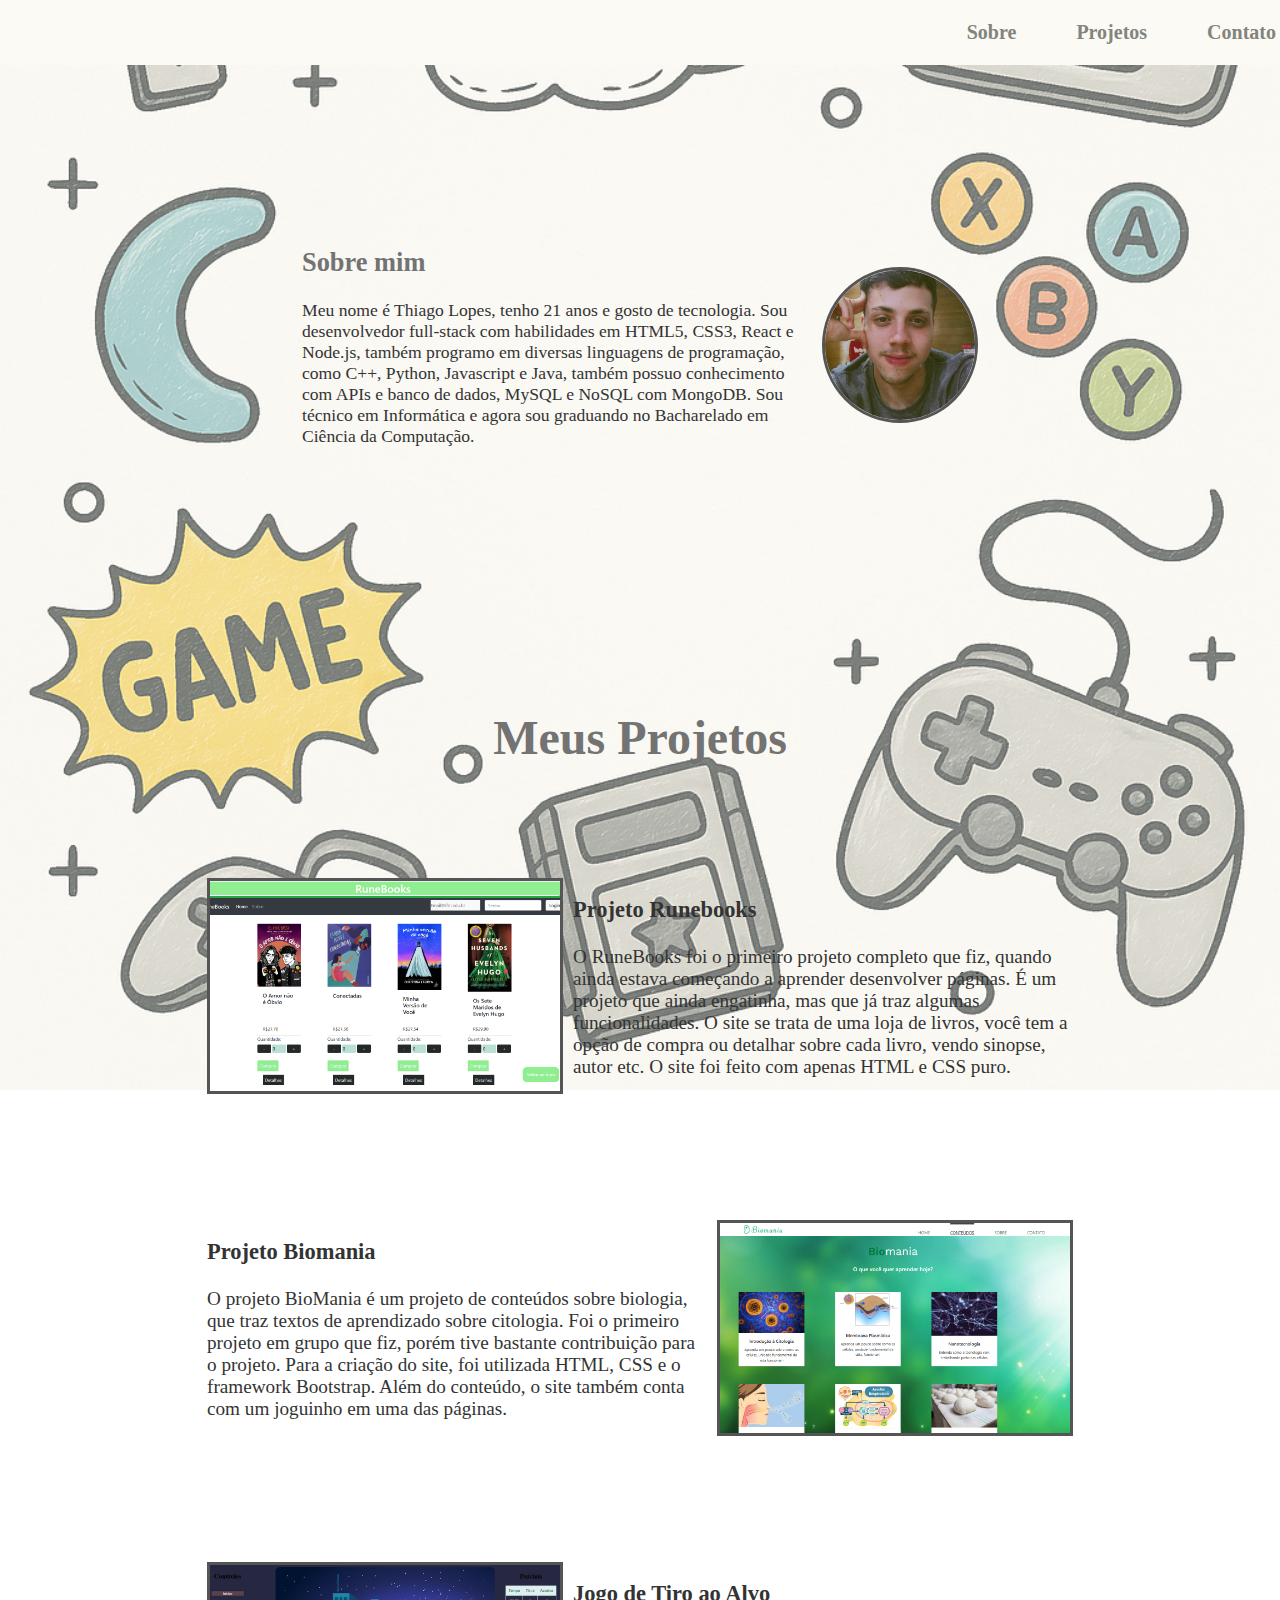
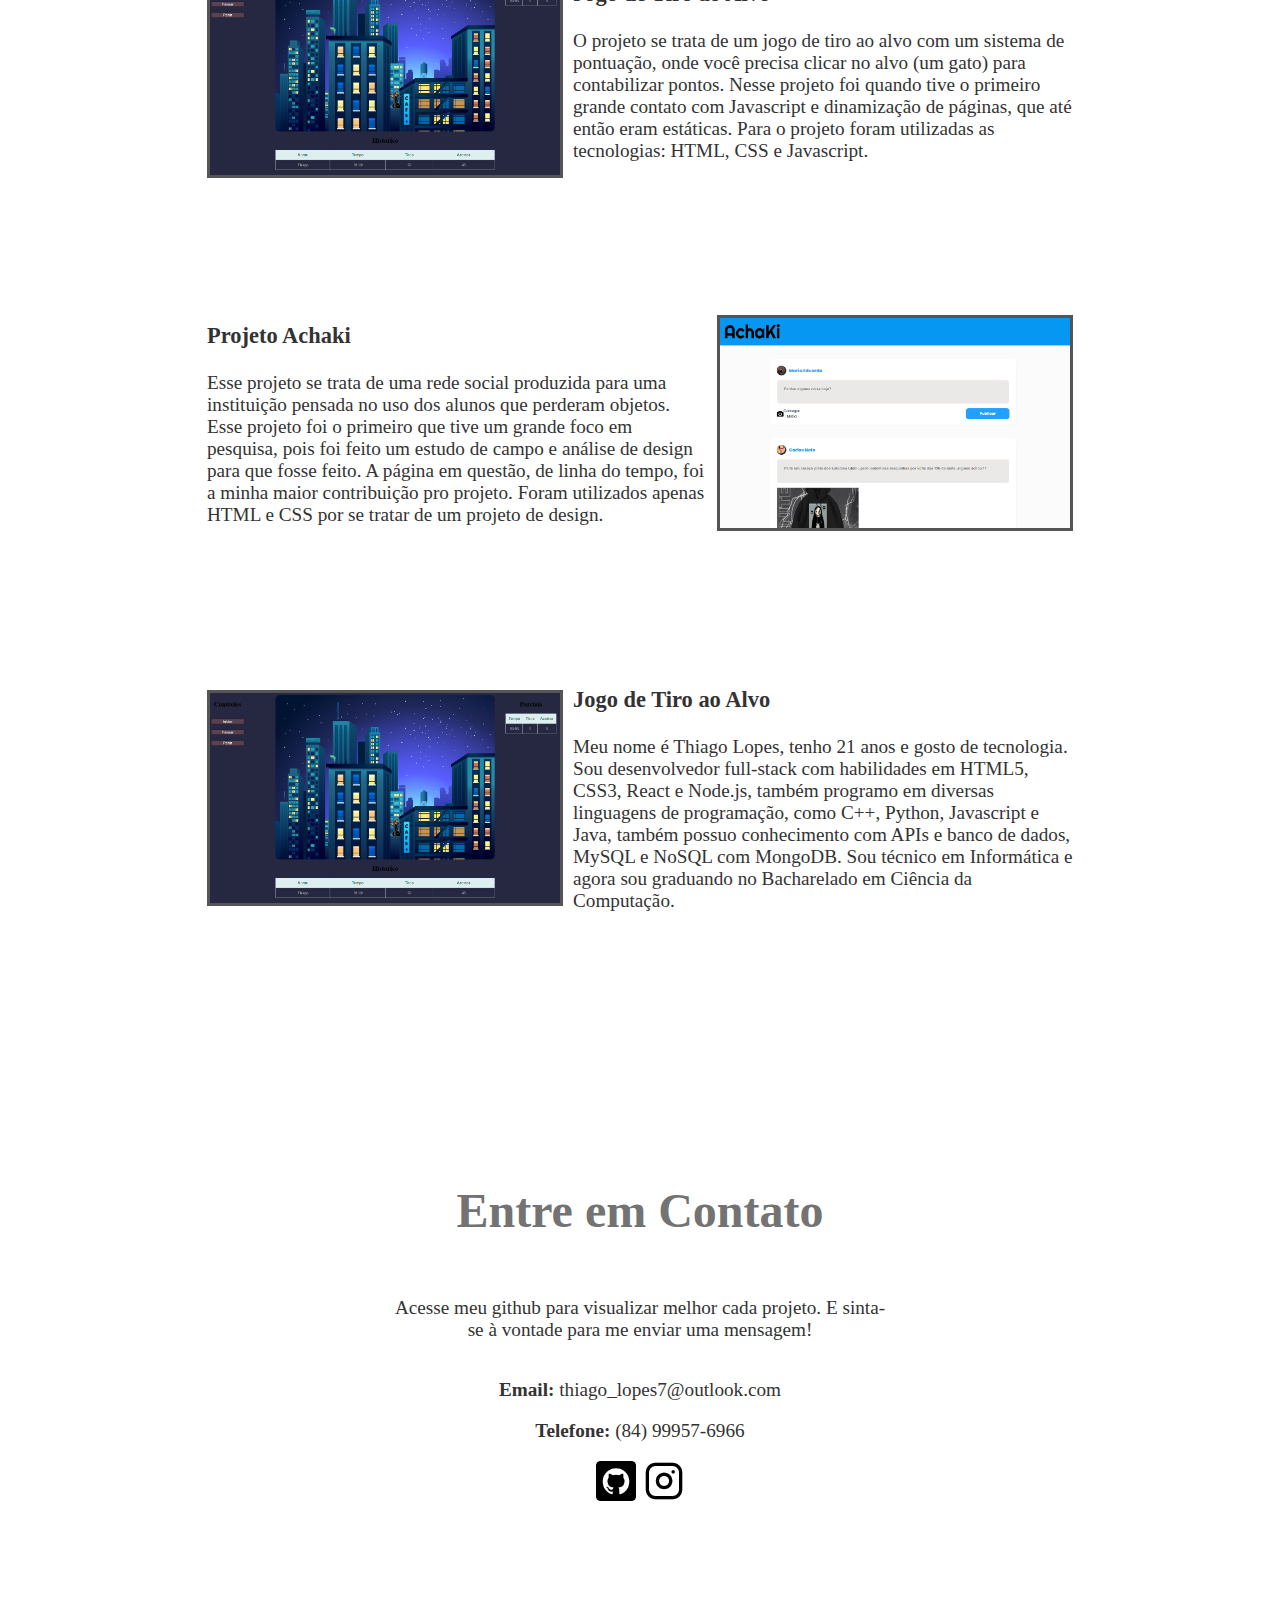
<file: index.htm>
<!DOCTYPE html>
<html lang="en">
  <head>
    <meta charset="UTF-8" />
    <meta name="viewport" content="width=device-width, initial-scale=1.0" />
    <link rel="stylesheet" href="style.css" />
    <title>Portfólio</title>
  </head>
  <body>
    <header>
      <div class="navbar">
        <a href="#sobre">Sobre</a>
        <a href="#projetos">Projetos</a>
        <a href="#contato">Contato</a>
      </div>

      <!-- Seções da página -->
      <section id="sobre">
        <div class="container">
          <div class="texto">
            <h2>Sobre mim</h2>
            <p>
              Meu nome é Thiago Lopes, tenho 21 anos e gosto de tecnologia. Sou
              desenvolvedor full-stack com habilidades em HTML5, CSS3, React e
              Node.js, também programo em diversas linguagens de programação,
              como C++, Python, Javascript e Java, também possuo conhecimento
              com APIs e banco de dados, MySQL e NoSQL com MongoDB. Sou técnico
              em Informática e agora sou graduando no Bacharelado em Ciência da
              Computação.
            </p>
          </div>
          <img class="imagem" src="Thiago.jpg" alt="Foto minha" />
        </div>
      </section>

      <section id="projetos">
        <h2>Meus Projetos</h2>
        <div class="container reverse">
          <img class="imagem" src="runebooks.png" alt="Projeto Achaki" />
          <div class="texto">
            <h3>Projeto Runebooks</h3>
            <p>
              O RuneBooks foi o primeiro projeto completo que fiz, quando ainda
              estava começando a aprender desenvolver páginas. É um projeto que
              ainda engatinha, mas que já traz algumas funcionalidades. O site
              se trata de uma loja de livros, você tem a opção de compra ou
              detalhar sobre cada livro, vendo sinopse, autor etc. O site foi
              feito com apenas HTML e CSS puro.
            </p>
          </div>
        </div>
        <div class="container">
          <div class="texto">
            <h3>Projeto Biomania</h3>
            <p>
              O projeto BioMania é um projeto de conteúdos sobre biologia, que
              traz textos de aprendizado sobre citologia. Foi o primeiro projeto
              em grupo que fiz, porém tive bastante contribuição para o projeto.
              Para a criação do site, foi utilizada HTML, CSS e o framework
              Bootstrap. Além do conteúdo, o site também conta com um joguinho
              em uma das páginas.
            </p>
          </div>
          <img class="imagem" src="biomania.png" alt="Projeto Achaki" />
        </div>

        <div class="container reverse">
          <img class="imagem" src="tiroaoalvo.png" alt="Jogo de Tiro ao Alvo" />
          <div class="texto">
            <h3>Jogo de Tiro ao Alvo</h3>
            <p>
              O projeto se trata de um jogo de tiro ao alvo com um sistema de
              pontuação, onde você precisa clicar no alvo (um gato) para
              contabilizar pontos. Nesse projeto foi quando tive o primeiro
              grande contato com Javascript e dinamização de páginas, que até
              então eram estáticas. Para o projeto foram utilizadas as
              tecnologias: HTML, CSS e Javascript.
            </p>
          </div>
        </div>

        <div class="container">
          <div class="texto">
            <h3>Projeto Achaki</h3>
            <p>
              Esse projeto se trata de uma rede social produzida para uma
              instituição pensada no uso dos alunos que perderam objetos. Esse
              projeto foi o primeiro que tive um grande foco em pesquisa, pois
              foi feito um estudo de campo e análise de design para que fosse
              feito. A página em questão, de linha do tempo, foi a minha maior
              contribuição pro projeto. Foram utilizados apenas HTML e CSS por
              se tratar de um projeto de design.
            </p>
          </div>
          <img class="imagem" src="achaki.png" alt="Projeto Achaki" />
        </div>

        <div class="container reverse">
          <img class="imagem" src="tiroaoalvo.png" alt="Jogo de Tiro ao Alvo" />
          <div class="texto">
            <h3>Jogo de Tiro ao Alvo</h3>
            <p>
              Meu nome é Thiago Lopes, tenho 21 anos e gosto de tecnologia. Sou
              desenvolvedor full-stack com habilidades em HTML5, CSS3, React e
              Node.js, também programo em diversas linguagens de programação,
              como C++, Python, Javascript e Java, também possuo conhecimento
              com APIs e banco de dados, MySQL e NoSQL com MongoDB. Sou técnico
              em Informática e agora sou graduando no Bacharelado em Ciência da
              Computação.
            </p>
          </div>
        </div>
      </section>

      <section id="contato">
        <h2>Entre em Contato</h2>
        <p>Acesse meu github para visualizar melhor cada projeto. E sinta-se à vontade para me enviar uma mensagem!</p>

        <div class="contato-container">
          <div class="contato-info">
            <p><strong>Email:</strong> thiago_lopes7@outlook.com</p>
            <p><strong>Telefone:</strong> (84) 99957-6966</p>
            <div class="social-icons">
              <a href="https://github.com/LTeago" target="_blank"
                ><img src="github.png" class="icon" alt="Github"></img
              ></a>
              <a href="https://www.instagram.com/teago.lps"  target="_blank"
                ><img src="instagram.png" alt="Instagram de contato" class="icon"></a>
            </div>
          </div>
        </div>
      </section>
    </header>
  </body>
</html>
</file>
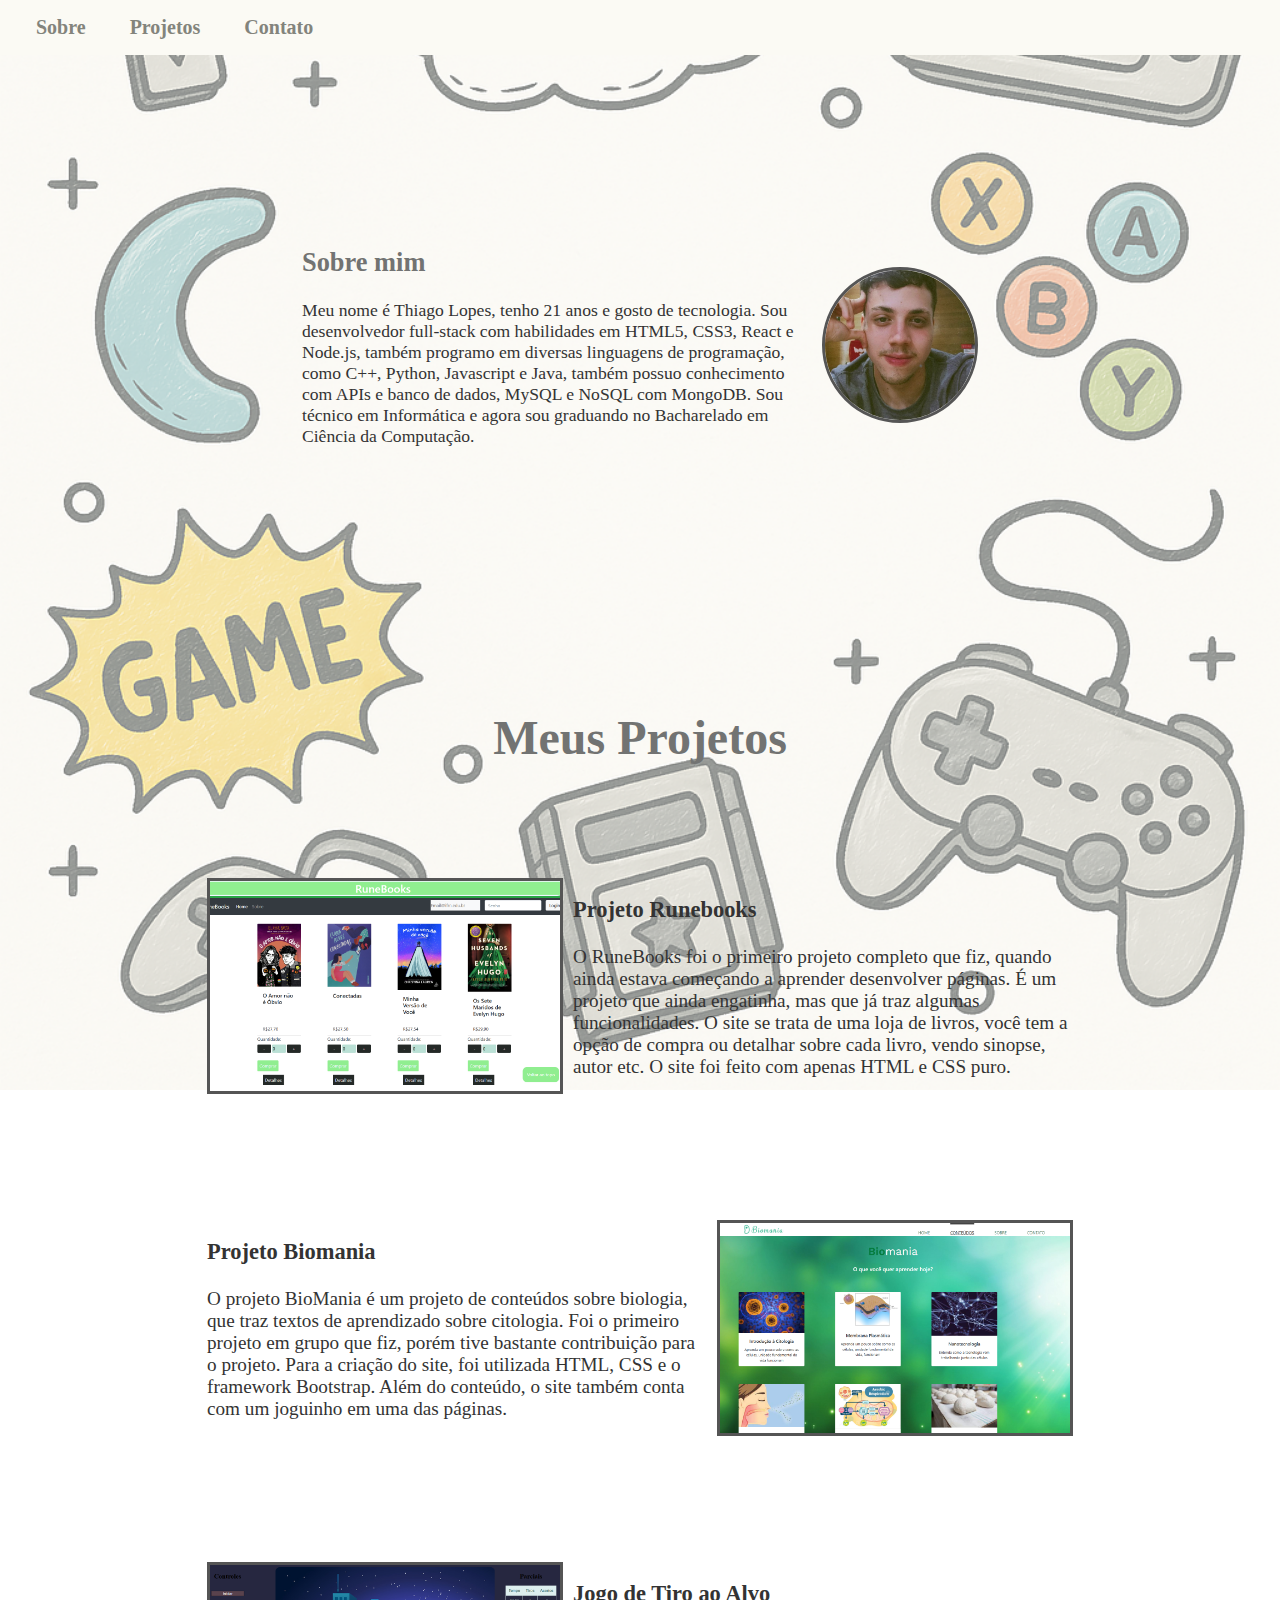
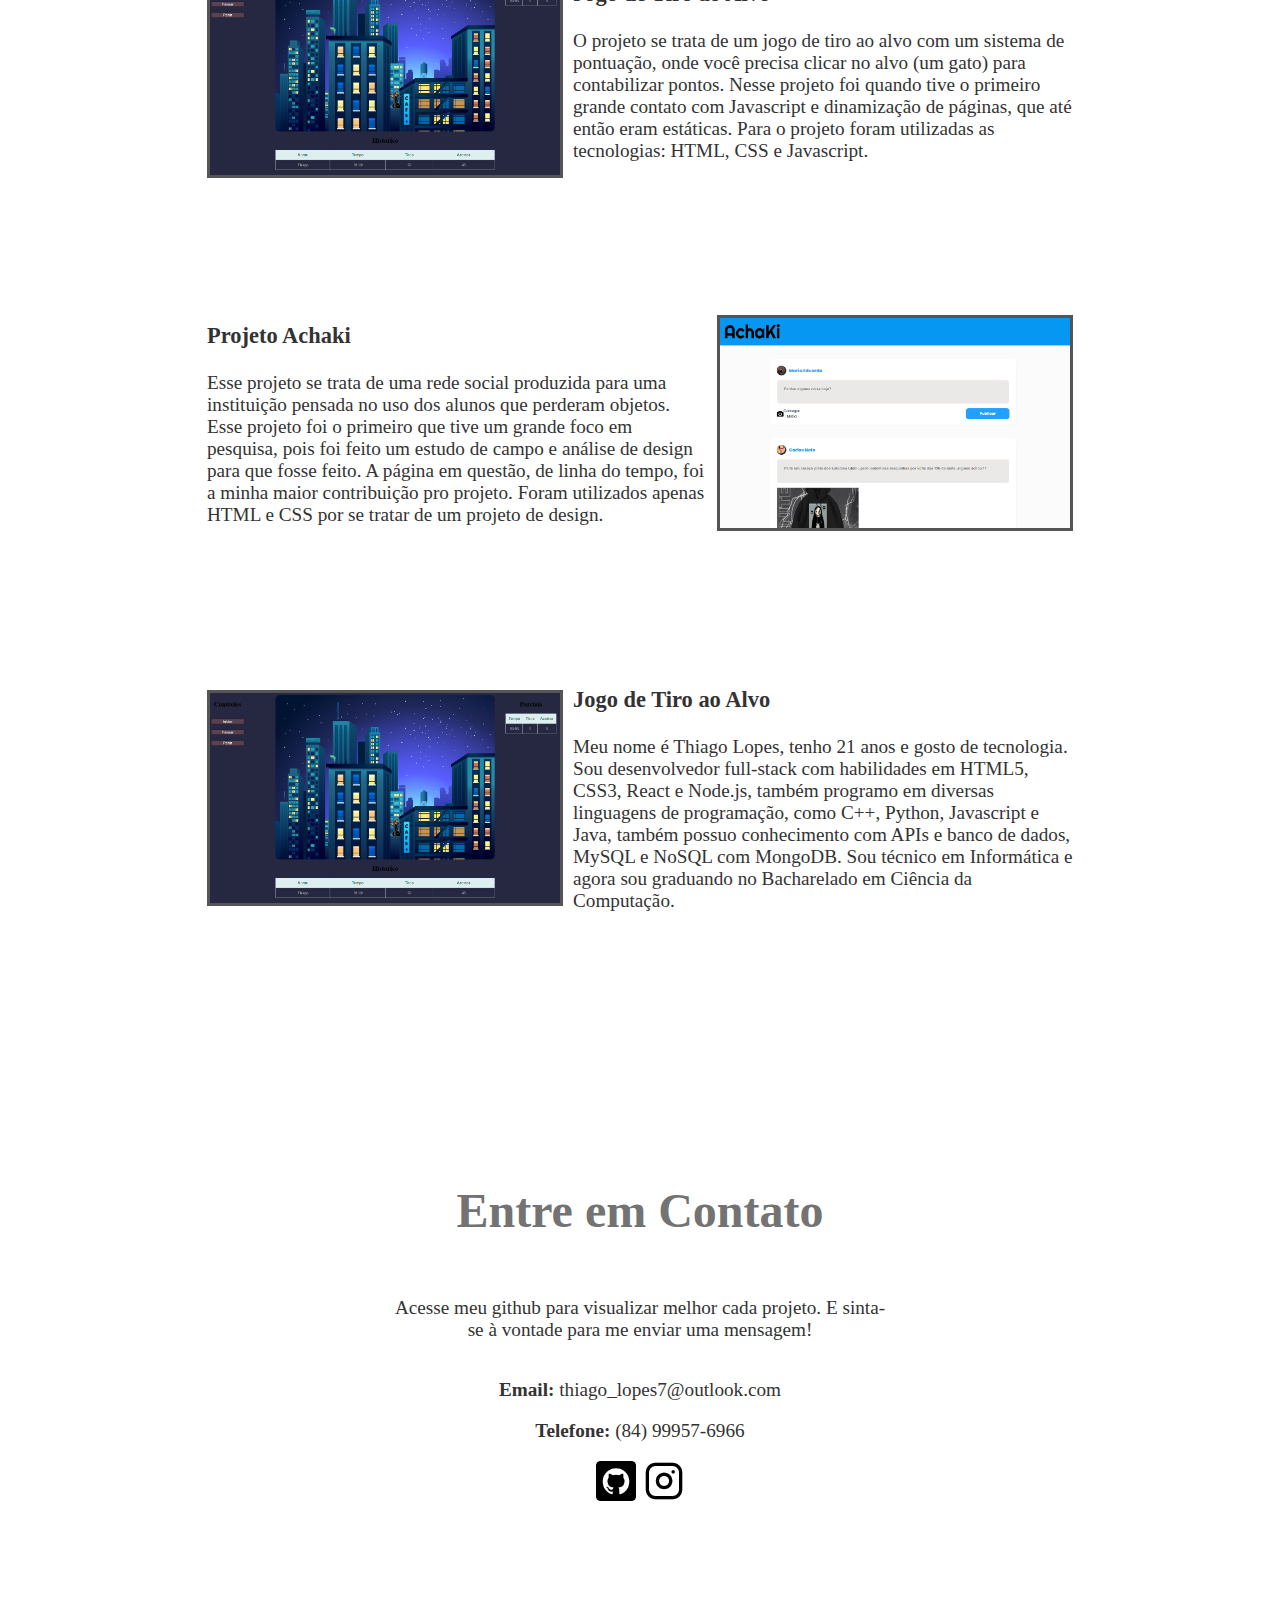
<file: src/index.htm>
<!DOCTYPE html>
<html lang="en">
  <head>
    <meta charset="UTF-8" />
    <meta name="viewport" content="width=device-width, initial-scale=1.0" />
    <link rel="stylesheet" href="style.css" />
    <title>Portfólio</title>
  </head>
  <body>
    <header>
      <div class="navbar">
        <a href="#sobre">Sobre</a>
        <a href="#projetos">Projetos</a>
        <a href="#contato">Contato</a>
      </div>

      <!-- Seções da página -->
      <section id="sobre">
        <div class="container">
          <div class="texto">
            <h2>Sobre mim</h2>
            <p>
              Meu nome é Thiago Lopes, tenho 21 anos e gosto de tecnologia. Sou
              desenvolvedor full-stack com habilidades em HTML5, CSS3, React e
              Node.js, também programo em diversas linguagens de programação,
              como C++, Python, Javascript e Java, também possuo conhecimento
              com APIs e banco de dados, MySQL e NoSQL com MongoDB. Sou técnico
              em Informática e agora sou graduando no Bacharelado em Ciência da
              Computação.
            </p>
          </div>
          <img class="imagem" src="../imagens/Thiago.jpg" alt="Foto minha" />
        </div>
      </section>

      <section id="projetos">
        <h2>Meus Projetos</h2>
        <div class="container reverse">
          <img class="imagem" src="../imagens/runebooks.png" alt="Projeto Achaki" />
          <div class="texto">
            <h3>Projeto Runebooks</h3>
            <p>
              O RuneBooks foi o primeiro projeto completo que fiz, quando ainda
              estava começando a aprender desenvolver páginas. É um projeto que
              ainda engatinha, mas que já traz algumas funcionalidades. O site
              se trata de uma loja de livros, você tem a opção de compra ou
              detalhar sobre cada livro, vendo sinopse, autor etc. O site foi
              feito com apenas HTML e CSS puro.
            </p>
          </div>
        </div>
        <div class="container">
          <div class="texto">
            <h3>Projeto Biomania</h3>
            <p>
              O projeto BioMania é um projeto de conteúdos sobre biologia, que
              traz textos de aprendizado sobre citologia. Foi o primeiro projeto
              em grupo que fiz, porém tive bastante contribuição para o projeto.
              Para a criação do site, foi utilizada HTML, CSS e o framework
              Bootstrap. Além do conteúdo, o site também conta com um joguinho
              em uma das páginas.
            </p>
          </div>
          <img class="imagem" src="../imagens/biomania.png" alt="Projeto Achaki" />
        </div>

        <div class="container reverse">
          <img class="imagem" src="../imagens/tiroaoalvo.png" alt="Jogo de Tiro ao Alvo" />
          <div class="texto">
            <h3>Jogo de Tiro ao Alvo</h3>
            <p>
              O projeto se trata de um jogo de tiro ao alvo com um sistema de
              pontuação, onde você precisa clicar no alvo (um gato) para
              contabilizar pontos. Nesse projeto foi quando tive o primeiro
              grande contato com Javascript e dinamização de páginas, que até
              então eram estáticas. Para o projeto foram utilizadas as
              tecnologias: HTML, CSS e Javascript.
            </p>
          </div>
        </div>

        <div class="container">
          <div class="texto">
            <h3>Projeto Achaki</h3>
            <p>
              Esse projeto se trata de uma rede social produzida para uma
              instituição pensada no uso dos alunos que perderam objetos. Esse
              projeto foi o primeiro que tive um grande foco em pesquisa, pois
              foi feito um estudo de campo e análise de design para que fosse
              feito. A página em questão, de linha do tempo, foi a minha maior
              contribuição pro projeto. Foram utilizados apenas HTML e CSS por
              se tratar de um projeto de design.
            </p>
          </div>
          <img class="imagem" src="../imagens/achaki.png" alt="Projeto Achaki" />
        </div>

        <div class="container reverse">
          <img class="imagem" src="../imagens/tiroaoalvo.png" alt="Jogo de Tiro ao Alvo" />
          <div class="texto">
            <h3>Jogo de Tiro ao Alvo</h3>
            <p>
              Meu nome é Thiago Lopes, tenho 21 anos e gosto de tecnologia. Sou
              desenvolvedor full-stack com habilidades em HTML5, CSS3, React e
              Node.js, também programo em diversas linguagens de programação,
              como C++, Python, Javascript e Java, também possuo conhecimento
              com APIs e banco de dados, MySQL e NoSQL com MongoDB. Sou técnico
              em Informática e agora sou graduando no Bacharelado em Ciência da
              Computação.
            </p>
          </div>
        </div>
      </section>

      <section id="contato">
        <h2>Entre em Contato</h2>
        <p>Acesse meu github para visualizar melhor cada projeto. E sinta-se à vontade para me enviar uma mensagem!</p>

        <div class="contato-container">
          <div class="contato-info">
            <p><strong>Email:</strong> thiago_lopes7@outlook.com</p>
            <p><strong>Telefone:</strong> (84) 99957-6966</p>
            <div class="social-icons">
              <a href="https://github.com/LTeago" target="_blank"
                ><img src="../imagens/github.png" class="icon" alt="Github"></img
              ></a>
              <a href="https://www.instagram.com/teago.lps"  target="_blank"
                ><img src="../imagens/instagram.png" alt="Instagram de contato" class="icon"></a>
            </div>
          </div>
        </div>
      </section>
    </header>
  </body>
</html>
</file>
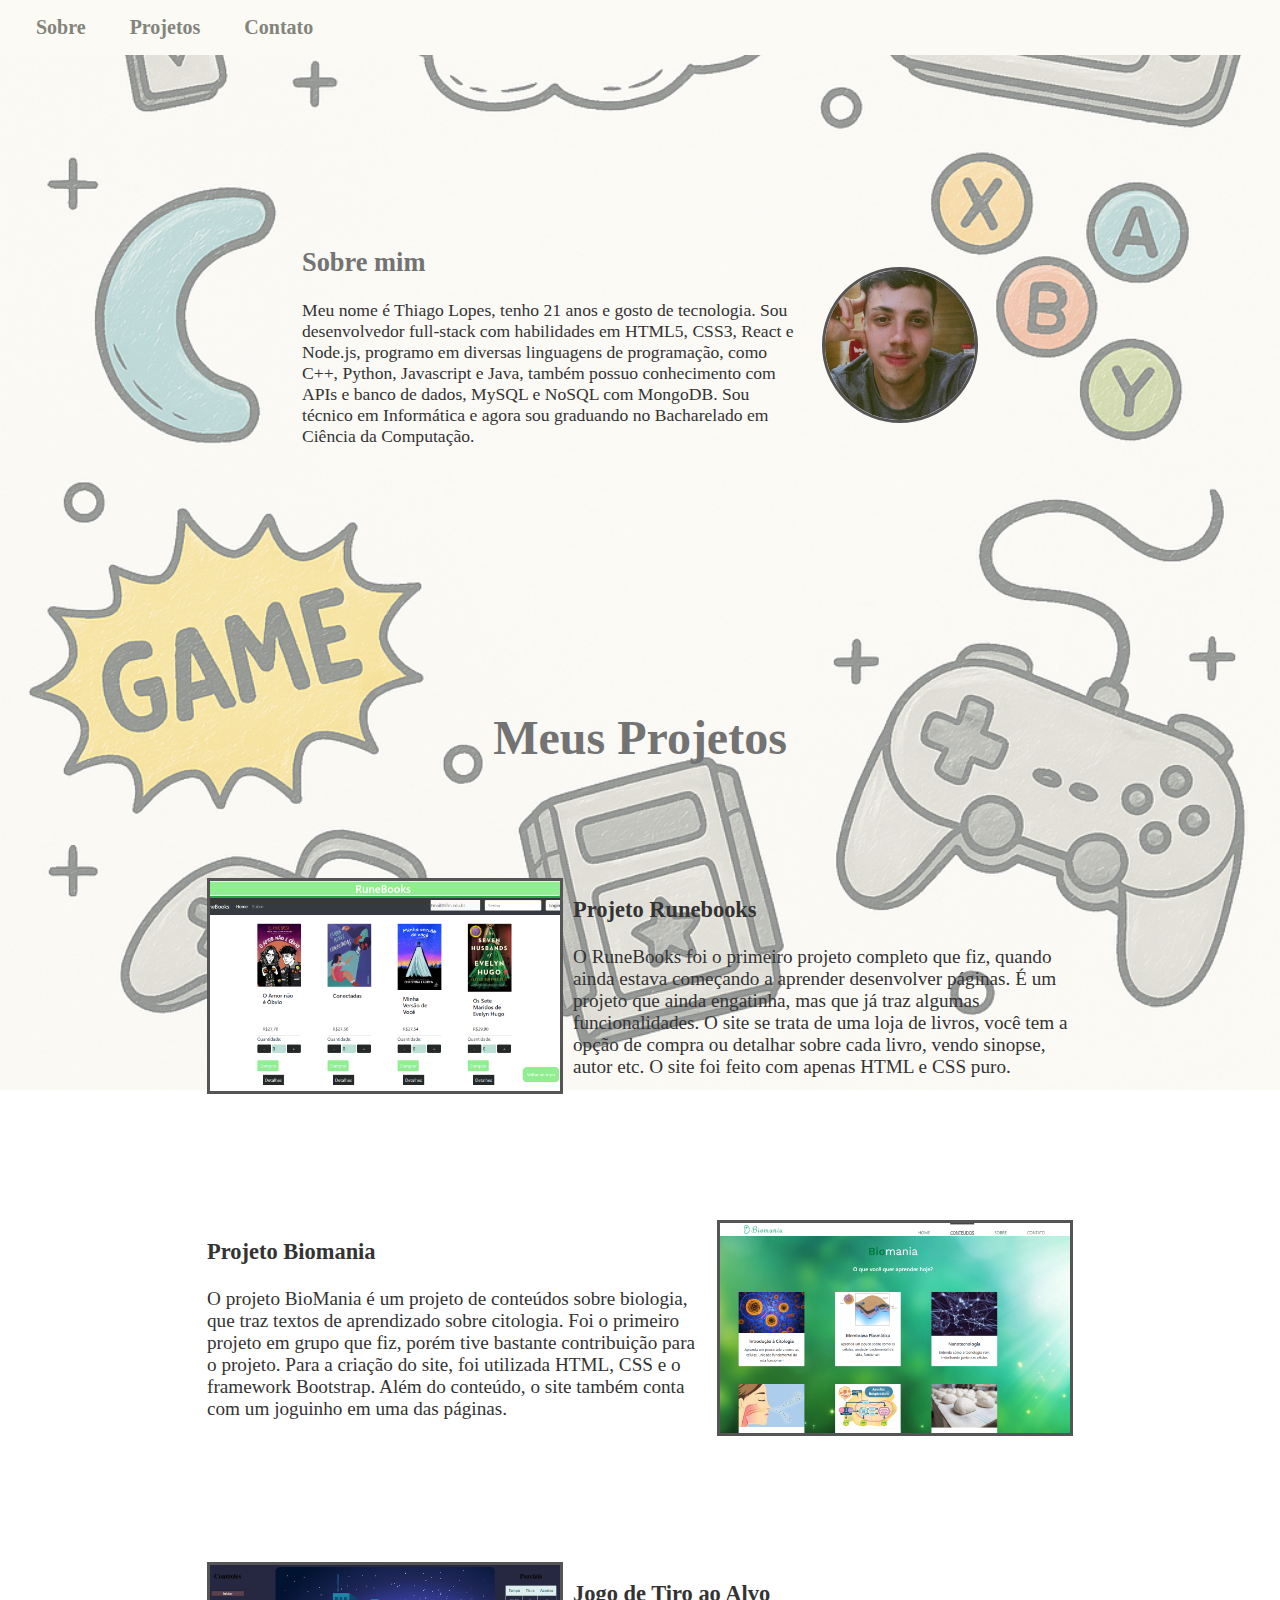
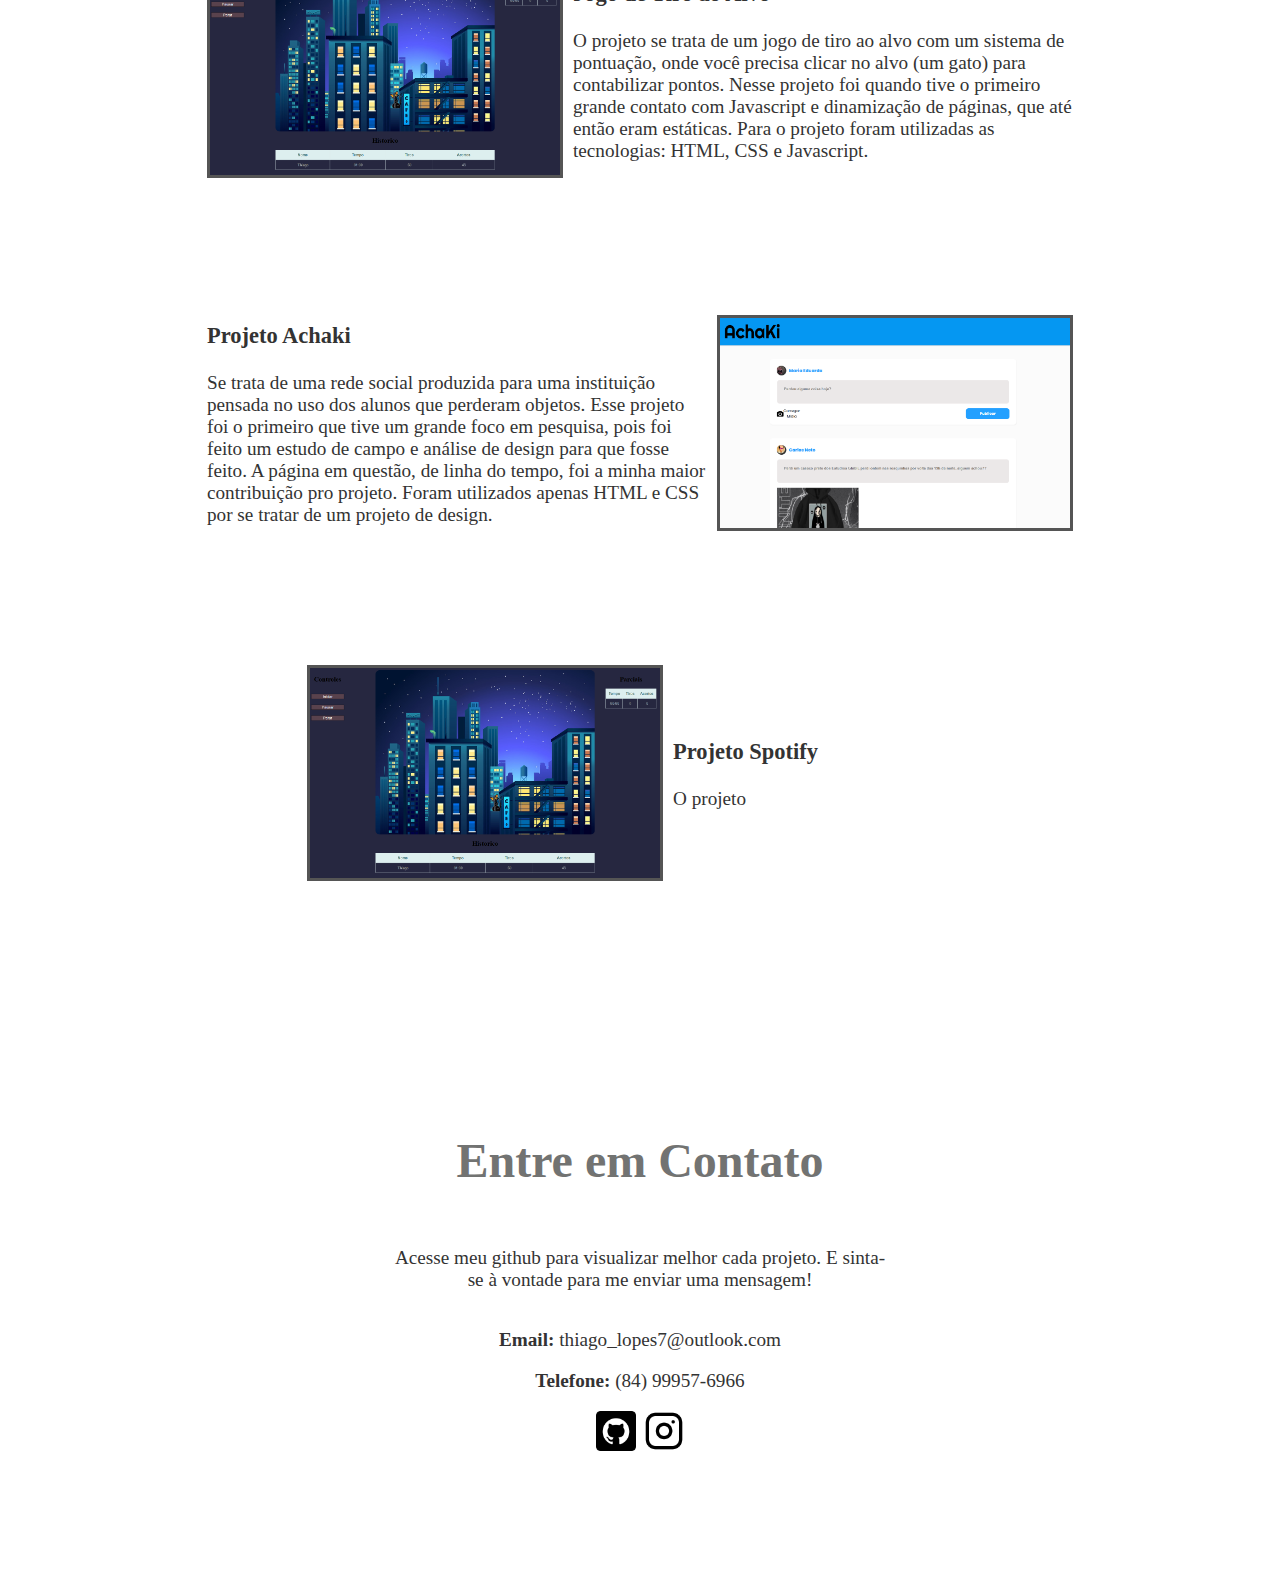
<file: src/index.html>
<!DOCTYPE html>
<html lang="en">
  <head>
    <meta charset="UTF-8" />
    <meta name="viewport" content="width=device-width, initial-scale=1.0" />
    <link rel="stylesheet" href="style.css" />
    <title>Portfólio</title>
  </head>
  <body>
    <header>
      <div class="navbar">
        <a href="#sobre">Sobre</a>
        <a href="#projetos">Projetos</a>
        <a href="#contato">Contato</a>
      </div>

      <section id="sobre">
        <div class="container">
          <div class="texto">
            <h2>Sobre mim</h2>
            <p>
              Meu nome é Thiago Lopes, tenho 21 anos e gosto de tecnologia. Sou
              desenvolvedor full-stack com habilidades em HTML5, CSS3, React e
              Node.js, programo em diversas linguagens de programação,
              como C++, Python, Javascript e Java, também possuo conhecimento
              com APIs e banco de dados, MySQL e NoSQL com MongoDB. Sou técnico
              em Informática e agora sou graduando no Bacharelado em Ciência da
              Computação.
            </p>
          </div>
          <img class="imagem" src="../imagens/Thiago.jpg" alt="Foto minha" />
        </div>
      </section>

      <section id="projetos">
        <h2>Meus Projetos</h2>
        <div class="container reverse">
          <img class="imagem" src="../imagens/runebooks.png" alt="Projeto Achaki" />
          <div class="texto">
            <h3>Projeto Runebooks</h3>
            <p>
              O RuneBooks foi o primeiro projeto completo que fiz, quando ainda
              estava começando a aprender desenvolver páginas. É um projeto que
              ainda engatinha, mas que já traz algumas funcionalidades. O site
              se trata de uma loja de livros, você tem a opção de compra ou
              detalhar sobre cada livro, vendo sinopse, autor etc. O site foi
              feito com apenas HTML e CSS puro.
            </p>
          </div>
        </div>
        <div class="container">
          <div class="texto">
            <h3>Projeto Biomania</h3>
            <p>
              O projeto BioMania é um projeto de conteúdos sobre biologia, que
              traz textos de aprendizado sobre citologia. Foi o primeiro projeto
              em grupo que fiz, porém tive bastante contribuição para o projeto.
              Para a criação do site, foi utilizada HTML, CSS e o framework
              Bootstrap. Além do conteúdo, o site também conta com um joguinho
              em uma das páginas.
            </p>
          </div>
          <img class="imagem" src="../imagens/biomania.png" alt="Projeto Achaki" />
        </div>

        <div class="container reverse">
          <img class="imagem" src="../imagens/tiroaoalvo.png" alt="Jogo de Tiro ao Alvo" />
          <div class="texto">
            <h3>Jogo de Tiro ao Alvo</h3>
            <p>
              O projeto se trata de um jogo de tiro ao alvo com um sistema de
              pontuação, onde você precisa clicar no alvo (um gato) para
              contabilizar pontos. Nesse projeto foi quando tive o primeiro
              grande contato com Javascript e dinamização de páginas, que até
              então eram estáticas. Para o projeto foram utilizadas as
              tecnologias: HTML, CSS e Javascript.
            </p>
          </div>
        </div>

        <div class="container">
          <div class="texto">
            <h3>Projeto Achaki</h3>
            <p>
              Se trata de uma rede social produzida para uma
              instituição pensada no uso dos alunos que perderam objetos. Esse
              projeto foi o primeiro que tive um grande foco em pesquisa, pois
              foi feito um estudo de campo e análise de design para que fosse
              feito. A página em questão, de linha do tempo, foi a minha maior
              contribuição pro projeto. Foram utilizados apenas HTML e CSS por
              se tratar de um projeto de design.
            </p>
          </div>
          <img class="imagem" src="../imagens/achaki.png" alt="Projeto Achaki" />
        </div>

        <div class="container reverse">
          <img class="imagem" src="../imagens/tiroaoalvo.png" alt="Jogo de Tiro ao Alvo" />
          <div class="texto">
            <h3>Projeto Spotify</h3>
            <p>
              O projeto
            </p>
          </div>
        </div>
      </section>

      <section id="contato">
        <h2>Entre em Contato</h2>
        <p>Acesse meu github para visualizar melhor cada projeto. E sinta-se à vontade para me enviar uma mensagem!</p>

        <div class="contato-container">
          <div class="contato-info">
            <p><strong>Email:</strong> thiago_lopes7@outlook.com</p>
            <p><strong>Telefone:</strong> (84) 99957-6966</p>
            <div class="social-icons">
              <a href="https://github.com/LTeago" target="_blank"
                ><img src="../imagens/github.png" class="icon" alt="Github"></img
              ></a>
              <a href="https://www.instagram.com/teago.lps"  target="_blank"
                ><img src="../imagens/instagram.png" alt="Instagram de contato" class="icon"></a>
            </div>
          </div>
        </div>
      </section>
    </header>
  </body>
</html>
</file>
<file: style.css>
body {
  margin: 0;
  height: 100vh;
  background-image: url("background.png");
  background-size: cover; /* cobre toda a tela */
  background-position: center; /* centraliza a imagem */
  background-repeat: no-repeat; /* não repete a imagem */
  background-attachment: fixed;
}

.navbar {
  position: fixed;
  top: 0;
  width: 100%;
  background-color: #fbfaf4;
  padding: 1rem;
  display: flex;
  justify-content: right;
  gap: 20px;
}

.navbar a {
  color: #83847c;
  text-decoration: none;
  padding: 5px 20px;
  font-weight: bold;
  font-size: 20px;
}

.navbar a:hover {
  background-color: #575757;
  border-radius: 5px;
}

/* Estilo das seções */
section {
  height: 70vh;
  padding-top: 30px; /* Ajusta o espaçamento para a navbar não cobrir o conteúdo */
  display: flex;
  justify-content: center;
  font-size: 2rem;
}

.container {
  display: flex;
  align-items: center;
  justify-content: center;
  gap: 20px;
  padding: 50px;
}

.texto {
  max-width: 500px;
  font-size: 1.1rem;
  color: #333;
}

#sobre .imagem {
  width: 150px;
  height: 150px;
  border-radius: 50%;
  object-fit: cover;
  border: 3px solid #555;
}

h2 {
  color: #727372;
}


#projetos {
  display: flex;
  flex-direction: column;
  align-items: center;
  gap: 20px;
  padding-top: 10px;
  height: auto;
}

#projetos .container {
  display: flex;
  flex-direction: row;
  justify-content: center;
  align-items: center;
  gap: 10px;
}

.container.reverse {
  flex-direction: row-reverse; 
}

#projetos .texto {
  max-width: 500px;
  font-size: 1.2rem;
  color: #333;
}

#projetos .imagem {
  width: 350px;
  height: 210px;
  object-fit: cover;
  border: 3px solid #555;
}

#projetos p{
  color: #333;
}

#contato {
  display: flex;
  flex-direction: column;
  align-items: center;
}
#contato p {
  max-width: 500px;
  font-size: 1.2rem;
  color: #333;
}
#contato {
  text-align: center;
}


.contato-container {
  display: flex;
  flex-direction: column;
  align-items: center;
  gap: 20px;
  max-width: 600px;
}

.icon{
  width: 40px;
  height: 40px;
}

.a{
  text-align: center;
}
</file>
<file: src/style.css>
body {
  margin: 0;
  height: 100vh;
  background-image: url("../imagens/background.png");
  background-size: cover; 
  background-position: center; 
  background-repeat: no-repeat; 
  background-attachment: fixed;
}

.navbar {
  position: fixed;
  width: 100%;
  background-color: #fbfaf4;
  padding: 1rem;
  display: block;
  justify-content: right;
  gap: 20px;
}
@media (max-width: 768px) {
  .navbar {
    flex-direction: column;
    text-align: center;
  }
  body {
    background-size: contain;
    background-position: top; 
    background-attachment: scroll; 
  }
  .container {
    flex-direction: column; 
    text-align: center;
  }
  .imagem {
    max-width: 80%; 
  }
}

.navbar a {
  color: #83847c;
  text-decoration: none;
  padding: 5px 20px;
  font-weight: bold;
  font-size: 20px;
}

.navbar a:hover {
  background-color: #575757;
  border-radius: 5px;
}

section {
  height: 70vh;
  padding-top: 30px;
  display: flex;
  justify-content: center;
  font-size: 2rem;
}

.container {
  display: flex;
  align-items: center;
  justify-content: center;
  gap: 20px;
  padding: 50px;
}

.texto {
  max-width: 500px;
  font-size: 1.1rem;
  color: #333;
  flex: 1;
  min-width: 300px;
}

#sobre .imagem {
  width: 150px;
  height: 150px;
  border-radius: 50%;
  object-fit: cover;
  border: 3px solid #555;
}

h2 {
  color: #727372;
}


#projetos {
  display: flex;
  flex-direction: column;
  align-items: center;
  gap: 20px;
  padding-top: 10px;
  height: auto;
}

#projetos .container {
  display: flex;
  flex-direction: row;
  justify-content: center;
  align-items: center;
  gap: 10px;
}

.container.reverse {
  flex-direction: row-reverse; 
}

#projetos .texto {
  max-width: 500px;
  font-size: 1.2rem;
  color: #333;
}

#projetos .imagem {
  width: 350px;
  height: 210px;
  object-fit: cover;
  border: 3px solid #555;
}

#projetos p{
  color: #333;
}

#contato {
  display: flex;
  flex-direction: column;
  align-items: center;
}
#contato p {
  max-width: 500px;
  font-size: 1.2rem;
  color: #333;
}
#contato {
  text-align: center;
}


.contato-container {
  display: flex;
  flex-direction: column;
  align-items: center;
  gap: 20px;
  max-width: 600px;
}

.icon{
  width: 40px;
  height: 40px;
}

.a{
  text-align: center;
}

@media (max-width: 768px) {
  .container {
    flex-direction: column; 
    text-align: center;
  }
  .imagem {
    max-width: 80%; 
  }
}
</file>
